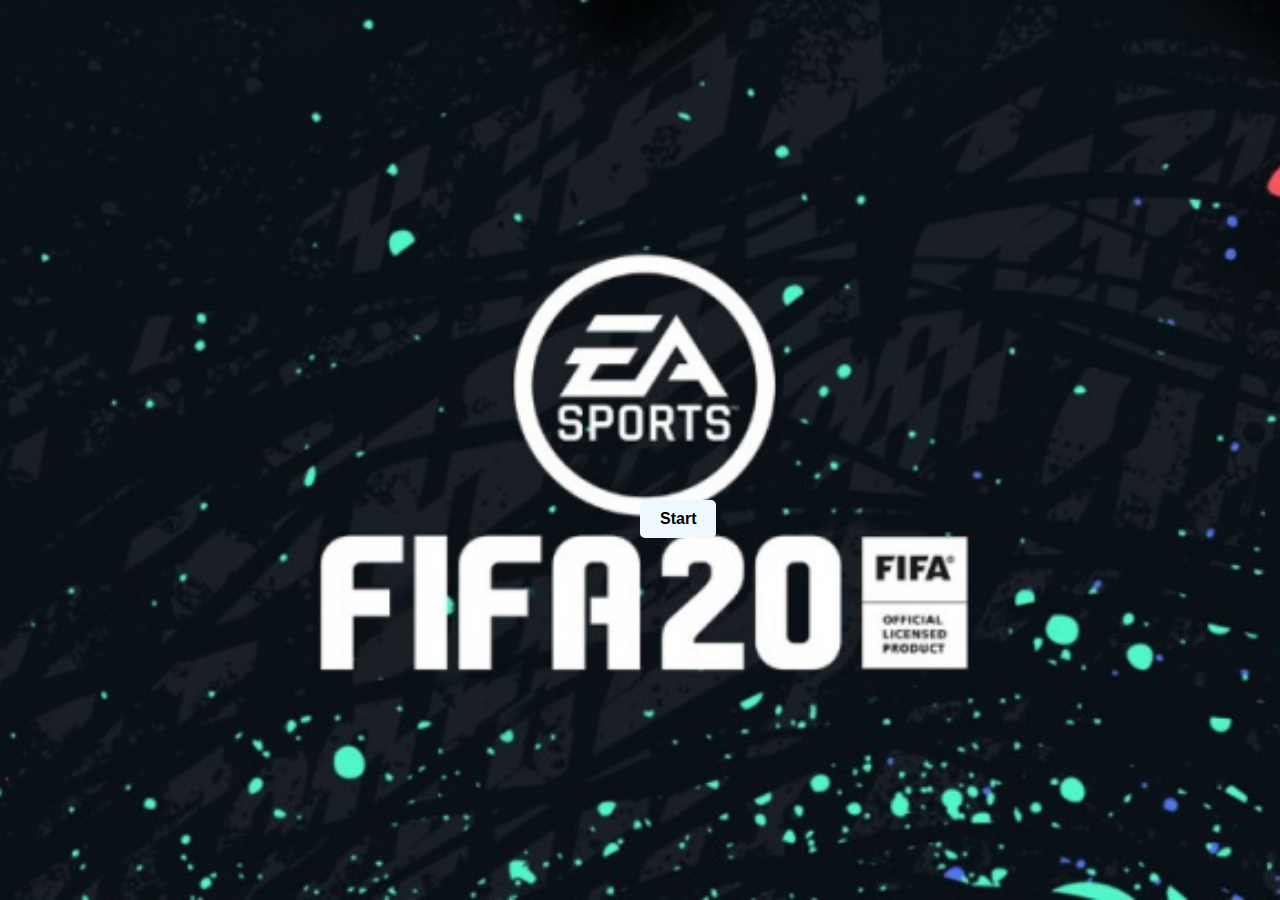
<file: indexx.html>
<!DOCTYPE html>
<html>
<head>
    <meta charset='utf-8'>
    <meta http-equiv='X-UA-Compatible' content='IE=edge'>
    <title>Page Title</title>
    <meta name='viewport' content='width=device-width, initial-scale=1'>
    <link rel='stylesheet' type='text/css' media='screen' href='css.css'>
</head>
<body>
    
     
        <a href="index.html" class="button">Start</a>
     
    

    
    
</body>
</html>
</file>
<file: css.css>
body {
    font-family: Arial, sans-serif;
    background-image: url(FIFA_20_Title_Update_11.jpg);
    height: 100vh;
    background-size: cover;
    background-position: center;
    margin: 0;
    padding: 0;
}



img {
    max-width: 100%;
    height: auto;
}

.button {
    display: inline-block;
    padding: 10px 20px;
    background-color: aliceblue;
    color: black;
    text-decoration: none;
    border-radius: 5px;
    margin-top: 500px;
    font-weight: bold;
    transition: background-color 0.3s ease;
    margin-left:50%
} 

.button:hover {
    background-color: dodgerblue;
    transform: scale(1.1);
}
</file>
